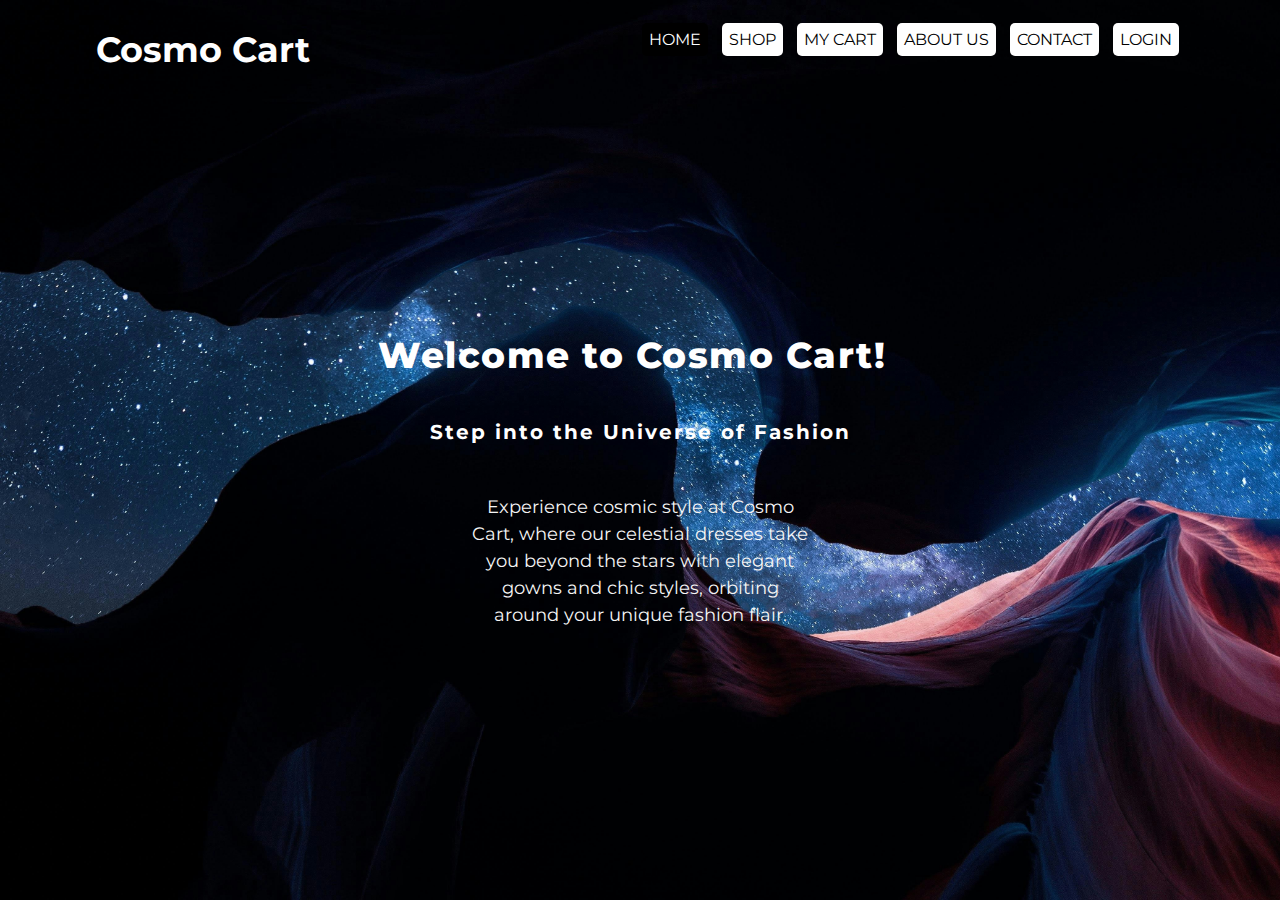
<file: Landingpage/index.html>
<!DOCTYPE html>
<html lang="en">
<head>
    <meta charset="UTF-8">
    <meta name="viewport" content="width=device-width, initial-scale=1.0">
    <title>Cosmo Cart</title>
    <link rel="stylesheet" href="style.css">
</head>
<body>
    <section>
        <div class="container">
            <nav>
                <ul>
                    <li><a href="" class="active">Home</a></li>
                    <li><a href="">Shop</a></li>
                    <li><a href="">My Cart</a></li>
                    <li><a href="">About Us</a></li>
                    <li><a href="">Contact</a></li>
                    <li><a href="">Login</a></li>
                </ul>
                <h1>Cosmo Cart</h1>
            </nav>
            <div class="article">
                <h1>Welcome to Cosmo Cart!</h1> <br>
                <h4>Step into the Universe of Fashion</h4>
                <p>Experience cosmic style at Cosmo Cart, where our celestial dresses take you beyond the stars with elegant gowns and chic styles, orbiting around your unique fashion flair.</p>
                
            </div>
        </div>
    </section>
</body>
</html>
</file>
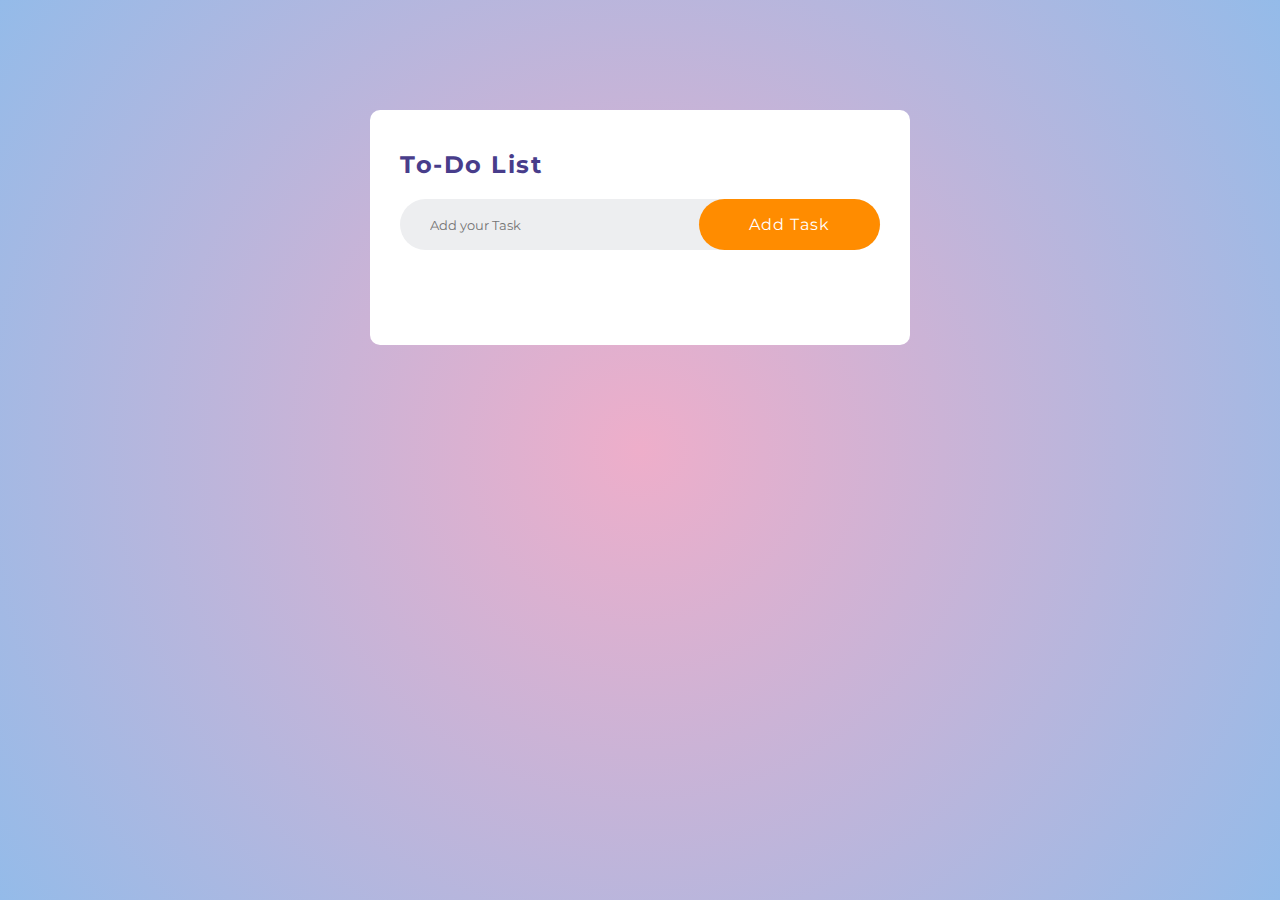
<file: To-Do List/index.html>
<!DOCTYPE html>
<html lang="en">
<head>
    <meta charset="UTF-8">
    <meta name="viewport" content="width=device-width, initial-scale=1.0">
    <title>To-Do List</title>
    <link rel="stylesheet" href="style.css">
</head>
<body>
    <div class="container">
        <div class="todo-app">
            <h2>To-Do List</h2>
            <div class="row">
                <input type="text" id="input-box" placeholder="Add your Task">
                <button onclick="addTask()">Add Task</button>
            </div>
            <ul id="list-container">
            </ul>
        </div>
    </div>
    <script src="script.js"></script>
</body>
</html>
</file>
<file: Landingpage/style.css>
@import url('https://fonts.googleapis.com/css2?family=Montserrat:ital,wght@0,100..900;1,100..900&display=swap');
*{
    margin: 0;
    padding: 0;
    box-sizing: border-box;
    font-family: "Montserrat", sans-serif;
}
section{
    min-height: 100vh;
    background-image:url("bg2.jpg");
    background-repeat: no-repeat;
    background-size: cover;
}
.container{
    width: 85%;
    margin: auto;
}
nav{
    height: 80px;
    
    
}
h1{
    float: left;
    line-height: 80px;
    font-size: 35px;
    color: white;
    margin-top: 10px;
    
}
nav ul{
    float: right;
    line-height: 80px;
}
nav ul li{
    display: inline-block;
    list-style: none;
    padding: 0px 5px;
}
nav ul li a{
    color: black;
    text-decoration: none;
    text-transform: uppercase;
    border-radius: 5px;
    background-color: white;
    padding: 7px;
}
nav ul li a:hover{
    background-color: black;
    transition: 0.5s ease;
    color: white;
}
nav ul li .active{
    color: white;
    background-color: black;
}
.article{
    width: 50%;
    margin: auto;
    text-align: center;
    transform: translateY(25vh);
}
.article h1{
    font-size: 36px;
    letter-spacing: 1.5px;
    font-weight: 800;
    margin-bottom: 25px;
    margin-left: 10px;
}
.article p{
    font-size: 18px;
    color: whitesmoke;
    line-height: 1.5;
    margin-bottom: 50px;
    margin-top: 50px;
    margin-right: 100px;
    margin-left: 100px;
}
.article h4{
    color: white;
    letter-spacing: 2px;
    font-size: 20px;
}
</file>
<file: To-Do List/style.css>
@import url('https://fonts.googleapis.com/css2?family=Montserrat:ital,wght@0,100..900;1,100..900&display=swap');

*{
    margin: 0;
    padding: 0;
    box-sizing: border-box;
    font-family: "Montserrat", sans-serif;
}
.container{
    width: 100%;
    min-height: 100vh;
    background: rgb(238,174,202);
    background: radial-gradient(circle, rgba(238,174,202,1) 0%, rgba(148,187,233,1) 100%);
    padding: 10px;
}
.todo-app{
    width: 100%;
    max-width: 540px;
    background: white;
    margin: 100px auto 20px;
    padding: 40px 30px 70px;
    border-radius: 10px;
}
.todo-app h2{
    color: darkslateblue;
    display: flex;
    align-items: center;
    margin-bottom: 20px;
    letter-spacing: 1.5px;
}
.row{
    display: flex;
    align-items: center;
    justify-content: space-between;
    background: #edeef0;
    border-radius: 30px;
    border-bottom: 30px;
    padding-left: 20px;
    margin-bottom: 25px;
}
input{
    flex: 1;
    border: none;
    outline: none;
    background: transparent;
    padding: 10px;
}
button{
    border: none;
    outline: none;
    padding: 16px 50px;
    background: darkorange;
    color: white;
    font-size: 16px;
    cursor: pointer;
    border-radius: 40px;
    letter-spacing: 1px;
    transition: all ease .30s;
}
button:hover{
    opacity: .7;
}
ul li{
    list-style: none;
    font-size: 17px;
    padding: 12px 8px 12px 50px;
    user-select: none;
    cursor: pointer;
    position: relative;
}
ul li.checked{
    color: #555;
    text-decoration: line-through;
}
ul li span{
    position: absolute;
    right: 0;
    top: 5px;
    width: 40px;
    height: 40px;
    font-size: 22px;
    color: #555;
    line-height: 40px;
    text-align: center;
    border-radius: 50%;
}
ul li span:hover{
    background: #edeef0;
}
</file>
